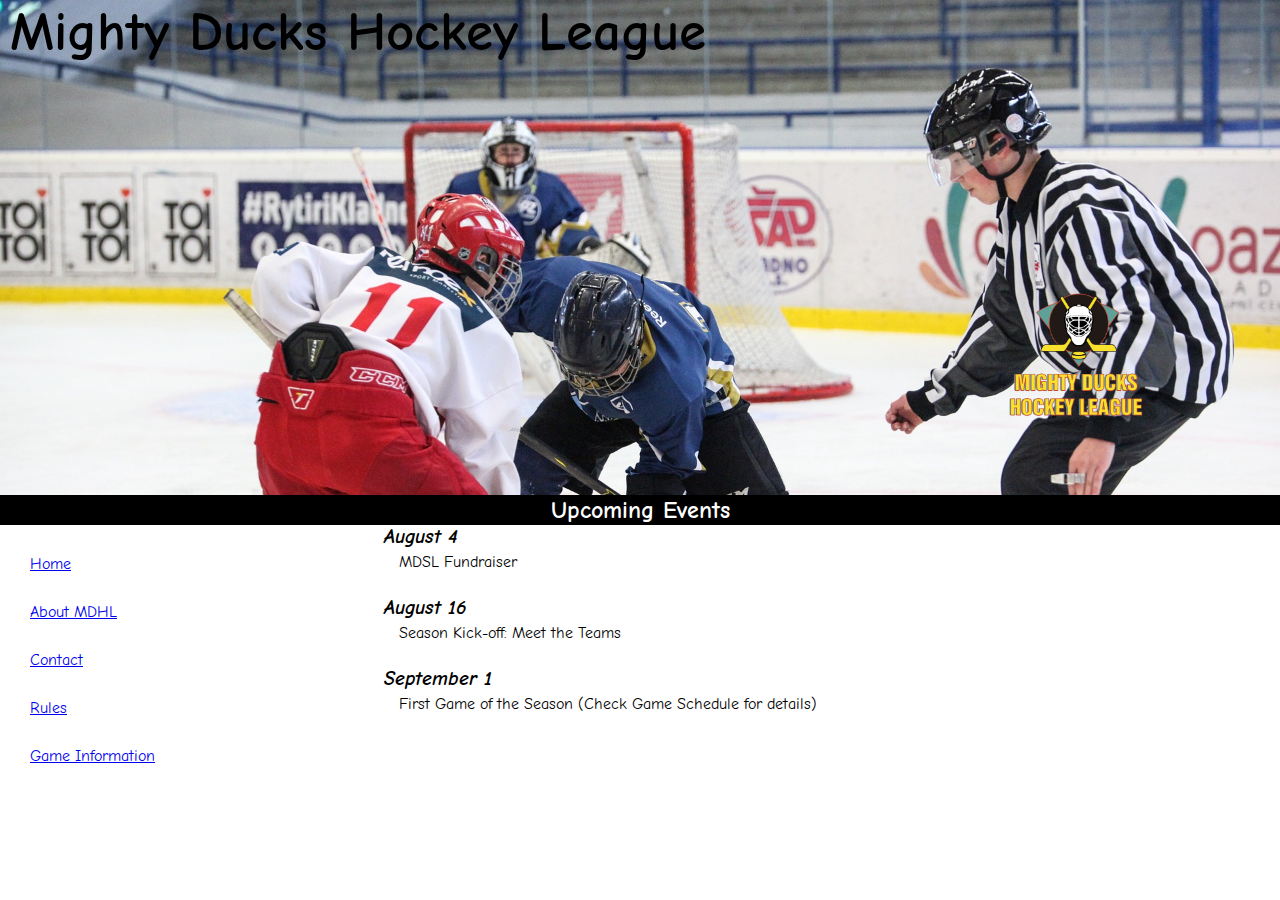
<file: index.html>
<!DOCTYPE html>
<html lang="en">

<head>
    <meta charset="UTF-8">
    <meta http-equiv="X-UA-Compatible" content="IE=edge">
    <meta name="viewport" content="width=device-width, initial-scale=1.0">
    <link rel="stylesheet" href="./styles/mdhl.css">
    <!-- google font -->
    <link rel="preconnect" href="https://fonts.googleapis.com">
    <link rel="preconnect" href="https://fonts.gstatic.com" crossorigin>
    <link href="https://fonts.googleapis.com/css2?family=Comic+Neue:wght@300&display=swap" rel="stylesheet">
    <title>Home</title>
</head>

<body>
    <header>
        <div class="titulo-imagen">
            <h1 class="titulo">Mighty Ducks Hockey League</h1>
            <div class="container-image"></div>
        </div>
        <h2>Upcoming Events</h2>
        <div class="container-logo"> <img src="./assets/logo.png" alt="logo de liga"></div>

    </header>
    <main>
        <div class="main">
            <div class="boton">
                <nav class="navegador">
                    <ul>
                        <li class="element-nav home"><a href="index.html">Home</a></li>
                        <li class="element-nav"><a href="./pages/about.html">About MDHL</a></li>
                        <li class="element-nav"><a href="./pages/contact.html">Contact</a></li>
                        <li class="element-nav"><a href="./pages/rules.html" target="_blank">Rules</a></li>
                        <li class="element-nav"><a href="./pages/game_info.html" target="_blank">Game Information</a></li>

                    </ul>
                </nav>
            </div>
            <div class="text">
                <h4>August 4</h4>
                <p class="detail">MDSL Fundraiser</p>
                <h4>August 16</h4>
                <p class="detail">Season Kick-off: Meet the Teams</p>
                <h4>September 1</h4>
                <p class="detail">First Game of the Season (Check Game Schedule for details)</p>
            </div>
        </div>
    </main>
</body>

</html>
</file>
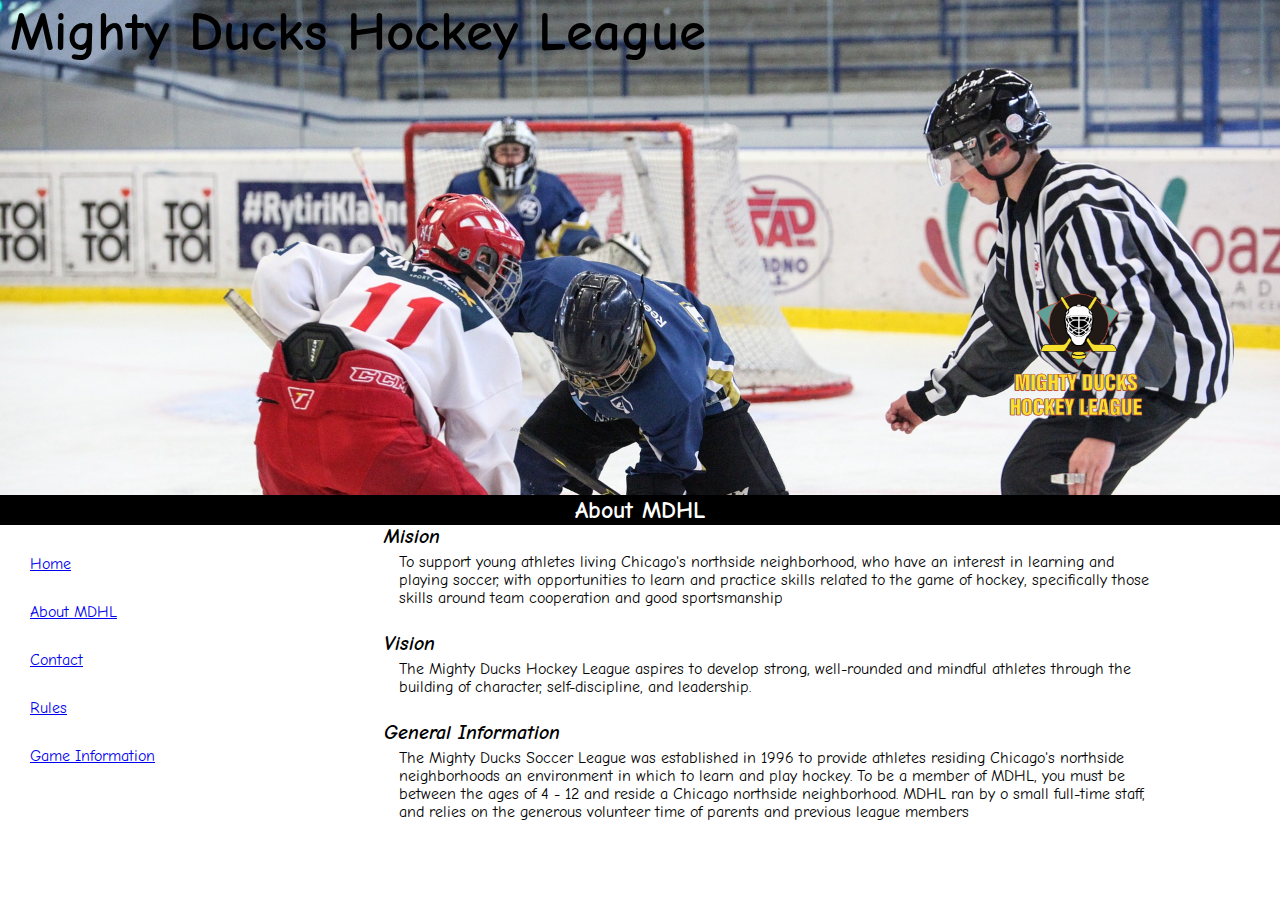
<file: pages/about.html>
<!DOCTYPE html>
<html lang="en">

<head>
    <meta charset="UTF-8">
    <meta http-equiv="X-UA-Compatible" content="IE=edge">
    <meta name="viewport" content="width=<device-width>, initial-scale=1.0">
    <link rel="stylesheet" href="/styles/mdhl.css">
    <!-- google font -->
    <link rel="preconnect" href="https://fonts.googleapis.com">
    <link rel="preconnect" href="https://fonts.gstatic.com" crossorigin>
    <link href="https://fonts.googleapis.com/css2?family=Comic+Neue:wght@300&display=swap" rel="stylesheet">
    <title>About MDHL</title>
</head>

<body>
    <header>
        <div class="titulo-imagen">
            <h1 class="titulo">Mighty Ducks Hockey League</h1>
            <div class="container-image"></div>
        </div>
        <h2>About MDHL</h2>
        <div class="container-logo"> <img src="../assets/logo.png" alt="logo de liga"></div>

    </header>
    <main>
        <div class="main">
            <div class="boton">
                <nav class="navegador">
                    <ul>
                        <li class="element-nav home"><a href="../index.html">Home</a></li>
                        <li class="element-nav"><a href="/pages/about.html">About MDHL</a></li>
                        <li class="element-nav"><a href="/pages/contact.html">Contact</a></li>
                        <li class="element-nav"><a href="../pages/rules.html" target="_blank">Rules</a></li>
                        <li class="element-nav"><a href="../pages/game_info.html" target="_blank">Game Information</a></li>
                    </ul>
                </nav>
            </div>
            <div class="text">
                <h4>Mision</h4>
                <p class="detail">To support young athletes living Chicago's northside neighborhood, who have an interest in
                    learning and playing soccer, with opportunities to learn and practice skills related to the game of
                    hockey, specifically those skills around team cooperation and good sportsmanship</p>
                <h4>Vision</h4>
                <p class="detail">The Mighty Ducks Hockey League aspires to develop strong, well-rounded and mindful athletes
                    through the building of character, self-discipline, and leadership.</p>
                <h4>General Information</h4>
                <p class="detail"> The Mighty Ducks Soccer League was established in 1996 to provide athletes residing
                    Chicago's northside neighborhoods an environment in which to learn and play hockey. To be a
                    member of MDHL, you must be between the ages of 4 - 12 and reside a Chicago northside
                    neighborhood. MDHL ran by o small full-time staff, and relies on the generous volunteer time of
                    parents and previous league members</p>
            </div>

        </div>
    </main>
</body>

</html>
</file>
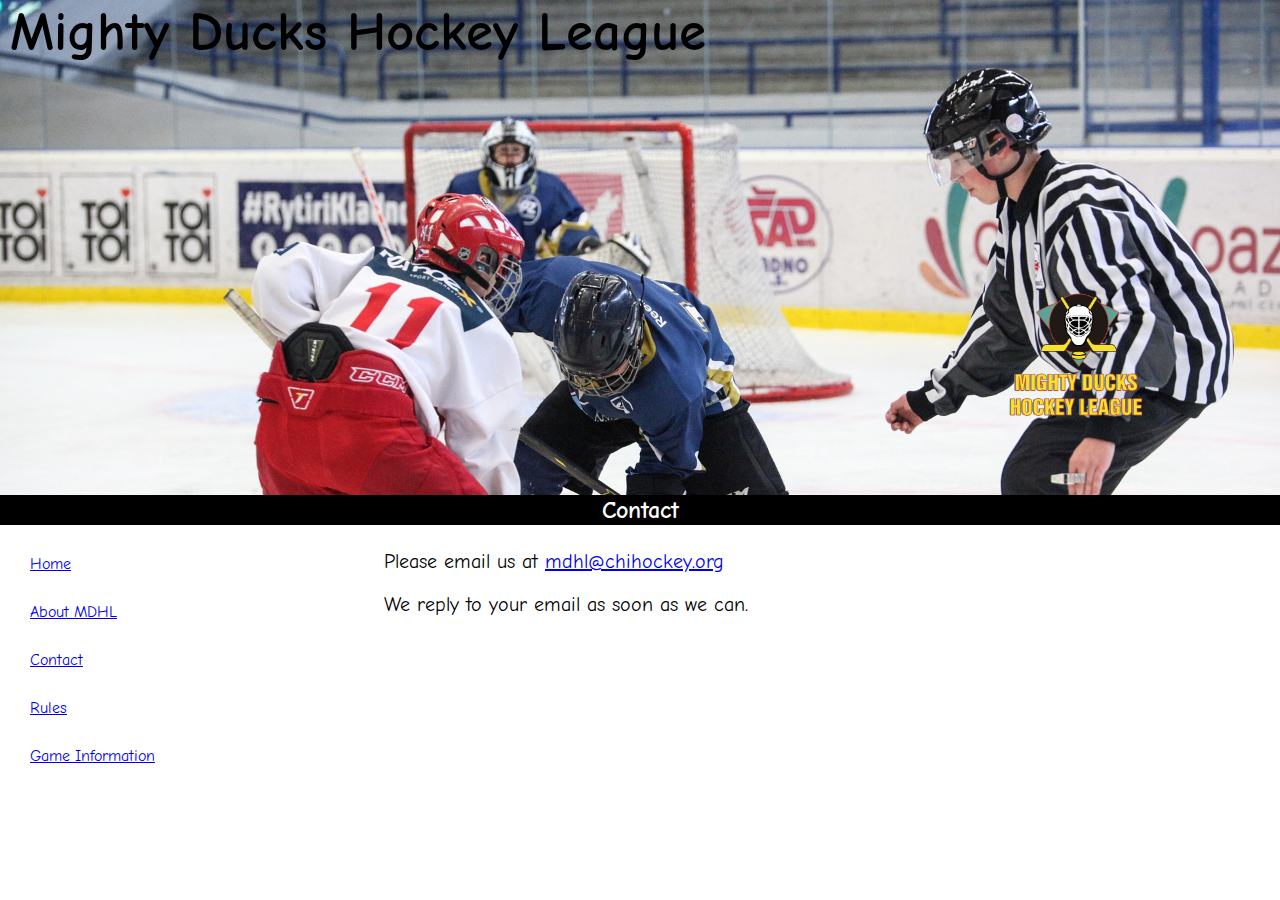
<file: pages/contact.html>
<!DOCTYPE html>
<html lang="en">

<head>
    <meta charset="UTF-8">
    <meta http-equiv="X-UA-Compatible" content="IE=edge">
    <meta name="viewport" content="width=device-width, initial-scale=1.0">
    <link rel="stylesheet" href="../styles/mdhl.css">
    <!-- google font -->
    <link rel="preconnect" href="https://fonts.googleapis.com">
    <link rel="preconnect" href="https://fonts.gstatic.com" crossorigin>
    <link href="https://fonts.googleapis.com/css2?family=Comic+Neue:wght@300&display=swap" rel="stylesheet">
    <title>Contact</title>
</head>

<body>
    <header>
        <div class="titulo-imagen">
            <h1 class="titulo">Mighty Ducks Hockey League</h1>
            <div class="container-image"> </div>
        </div>
        <h2>Contact</h2>
        <div class="container-logo"> <img src="../assets/logo.png" alt="logo de liga"></div>

    </header>
    <main>
        <div class="main">
            <div class="boton">
                <nav class="navegador">
                    <ul>
                        <li class="element-nav home"><a href="../index.html">Home</a></li>
                        <li class="element-nav"><a href="/pages/about.html">About MDHL</a></li>
                        <li class="element-nav"><a href="/pages/contact.html">Contact</a></li>
                        <li class="element-nav"><a href="../pages/rules.html" target="_blank">Rules</a></li>
                        <li class="element-nav"><a href="../pages/game_info.html" target="_blank">Game Information</a></li>
                    </ul>
                </nav>
            </div>
            <div class="contacto">
                <p class="email">Please email us at <a href="#">mdhl@chihockey.org</a></p>
                <p> We reply to your email as soon as we can.</p>
            </div>
        </div>
    </main>
</body>

</html>
</file>
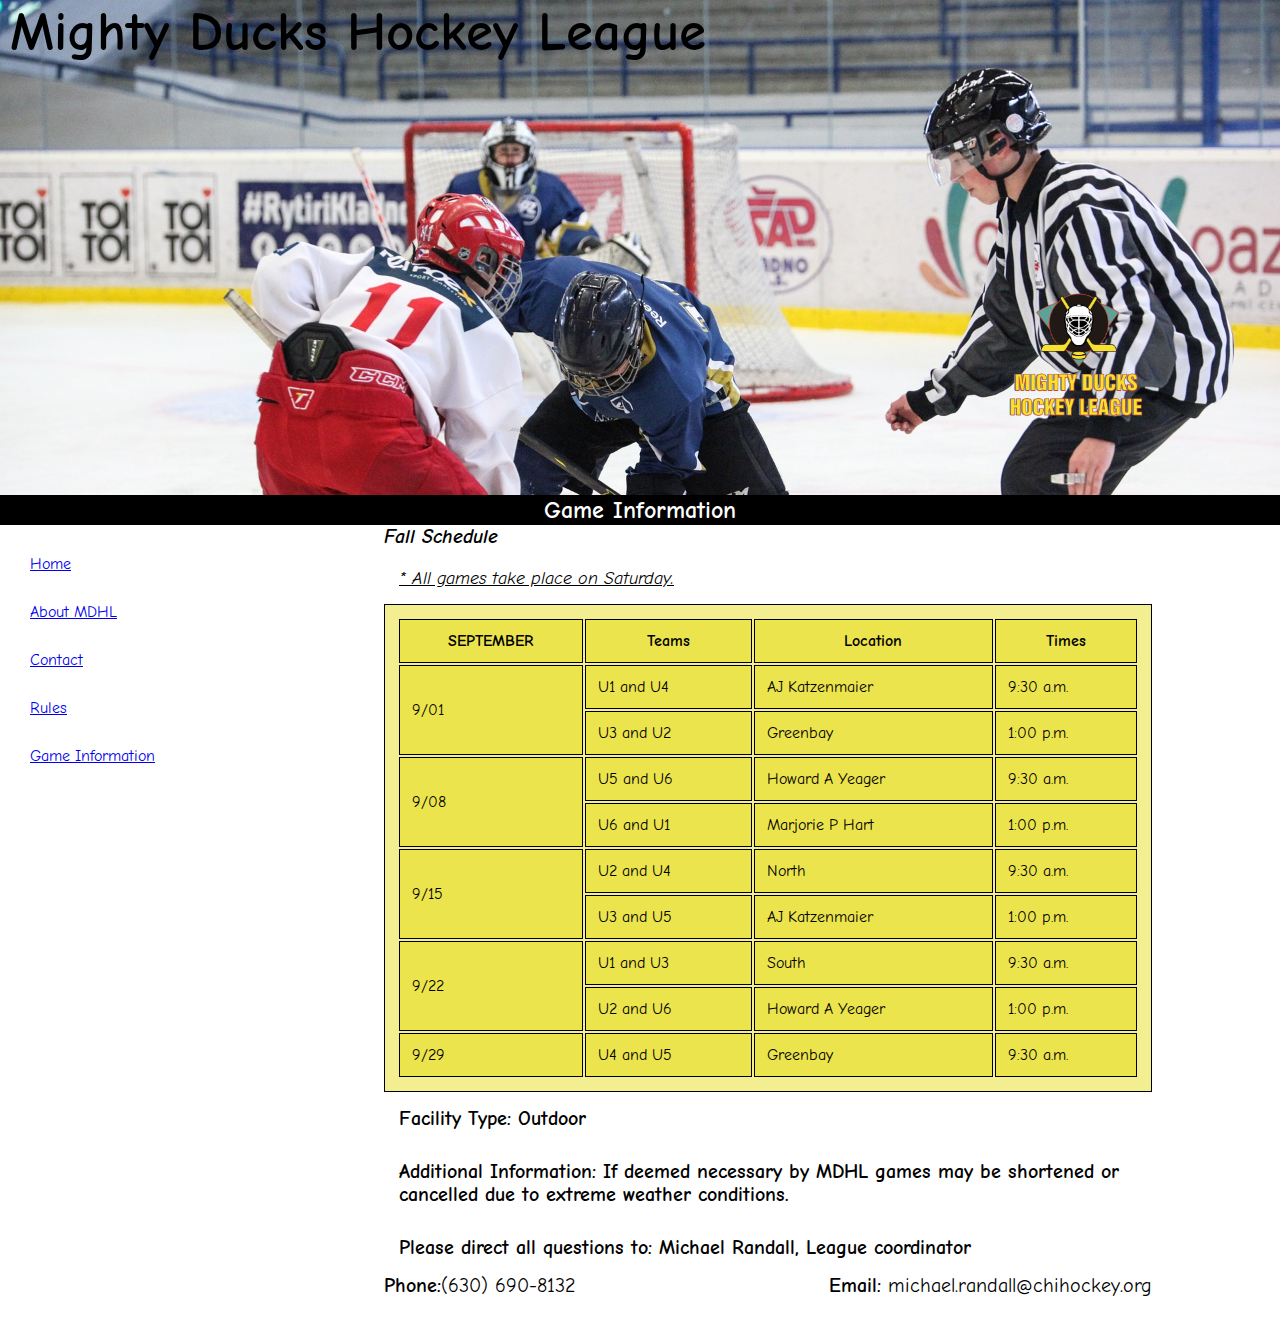
<file: pages/game_info.html>
<!DOCTYPE html>
<html lang="en">

<head>
    <meta charset="UTF-8">
    <meta http-equiv="X-UA-Compatible" content="IE=edge">
    <meta name="viewport" content="width=device-width, initial-scale=1.0">
    <link rel="stylesheet" href="../styles/mdhl.css">
    <!-- google font -->
    <link rel="preconnect" href="https://fonts.googleapis.com">
    <link rel="preconnect" href="https://fonts.gstatic.com" crossorigin>
    <link href="https://fonts.googleapis.com/css2?family=Comic+Neue:wght@300&display=swap" rel="stylesheet">
    <title>Game Information</title>
</head>

<body>
    <header>
        <div class="titulo-imagen">
            <h1 class="titulo">Mighty Ducks Hockey League</h1>
            <div class="container-image"></div>
        </div>
        <h2>Game Information</h2>
        <div class="container-logo"> <img src="../assets/logo.png" alt="logo de liga"></div>

    </header>
    <main>
        <div class="main">
            <div class="boton">
                <nav class="navegador">
                    <ul>
                        <li class="element-nav home"><a href="../index.html">Home</a></li>
                        <li class="element-nav"><a href="./about.html">About MDHL</a></li>
                        <li class="element-nav"><a href="./contact.html">Contact</a></li>
                        <li class="element-nav"><a href="../pages/rules.html">Rules</a></li>
                        <li class="element-nav"><a href="../pages/game_info.html">Game Information</a></li>
                    </ul>
                </nav>
            </div>
            <div class="text">
                <h3>Fall Schedule</h3>
                <p class="p">* All games take place on Saturday.</p>
                <table>
                    <thead>
                        <tr>
                            <th>SEPTEMBER</th>
                            <th>Teams</th>
                            <th>Location</th>
                            <th>Times</th>
                        </tr>
                    </thead>
                    <tbody>
                        <tr>
                            <td rowspan="2">9/01</td>
                            <td>U1 and U4</td>
                            <td>AJ Katzenmaier</td>
                            <td>9:30 a.m.</td>
                        </tr>
                        <tr>
                            <td>U3 and U2</td>
                            <td>Greenbay</td>
                            <td>1:00 p.m.</td>
                        </tr>
                        <tr>
                            <td rowspan="2">9/08</td>
                            <td>U5 and U6</td>
                            <td>Howard A Yeager</td>
                            <td>9:30 a.m.</td>
                        </tr>
                        <tr>
                            <td>U6 and U1</td>
                            <td>Marjorie P Hart</td>
                            <td>1:00 p.m.</td>
                        </tr>
                        <tr>
                            <td rowspan="2">9/15</td>
                            <td>U2 and U4</td>
                            <td>North</td>
                            <td>9:30 a.m.</td>
                        </tr>
                        <tr>
                            <td>U3 and U5</td>
                            <td>AJ Katzenmaier</td>
                            <td>1:00 p.m.</td>
                        </tr>
                        <tr>
                            <td rowspan="2">9/22</td>
                            <td>U1 and U3</td>
                            <td>South</td>
                            <td>9:30 a.m.</td>
                        </tr>
                        <tr>
                            <td>U2 and U6</td>
                            <td>Howard A Yeager</td>
                            <td>1:00 p.m.</td>
                        </tr>
                        <tr>
                            <td>9/29</td>
                            <td>U4 and U5</td>
                            <td>Greenbay</td>
                            <td>9:30 a.m.</td>
                        </tr>
                    </tbody>
                </table>

                <h5 class="extra">Facility Type: Outdoor</h5>
                <h5 class="extra">Additional Information: If deemed necessary by MDHL games may be shortened or
                    cancelled due to
                    extreme weather conditions.</h5>
                <h5 class="extra">Please direct all questions to: Michael Randall, League coordinator</h5>
                <div class="contact">
                    <p><b> Phone:</b>(630) 690-8132</p>
                    <p><b> Email:</b> michael.randall@chihockey.org</p>
                </div>



            </div>
        </div>
    </main>
</body>

</html>
</file>
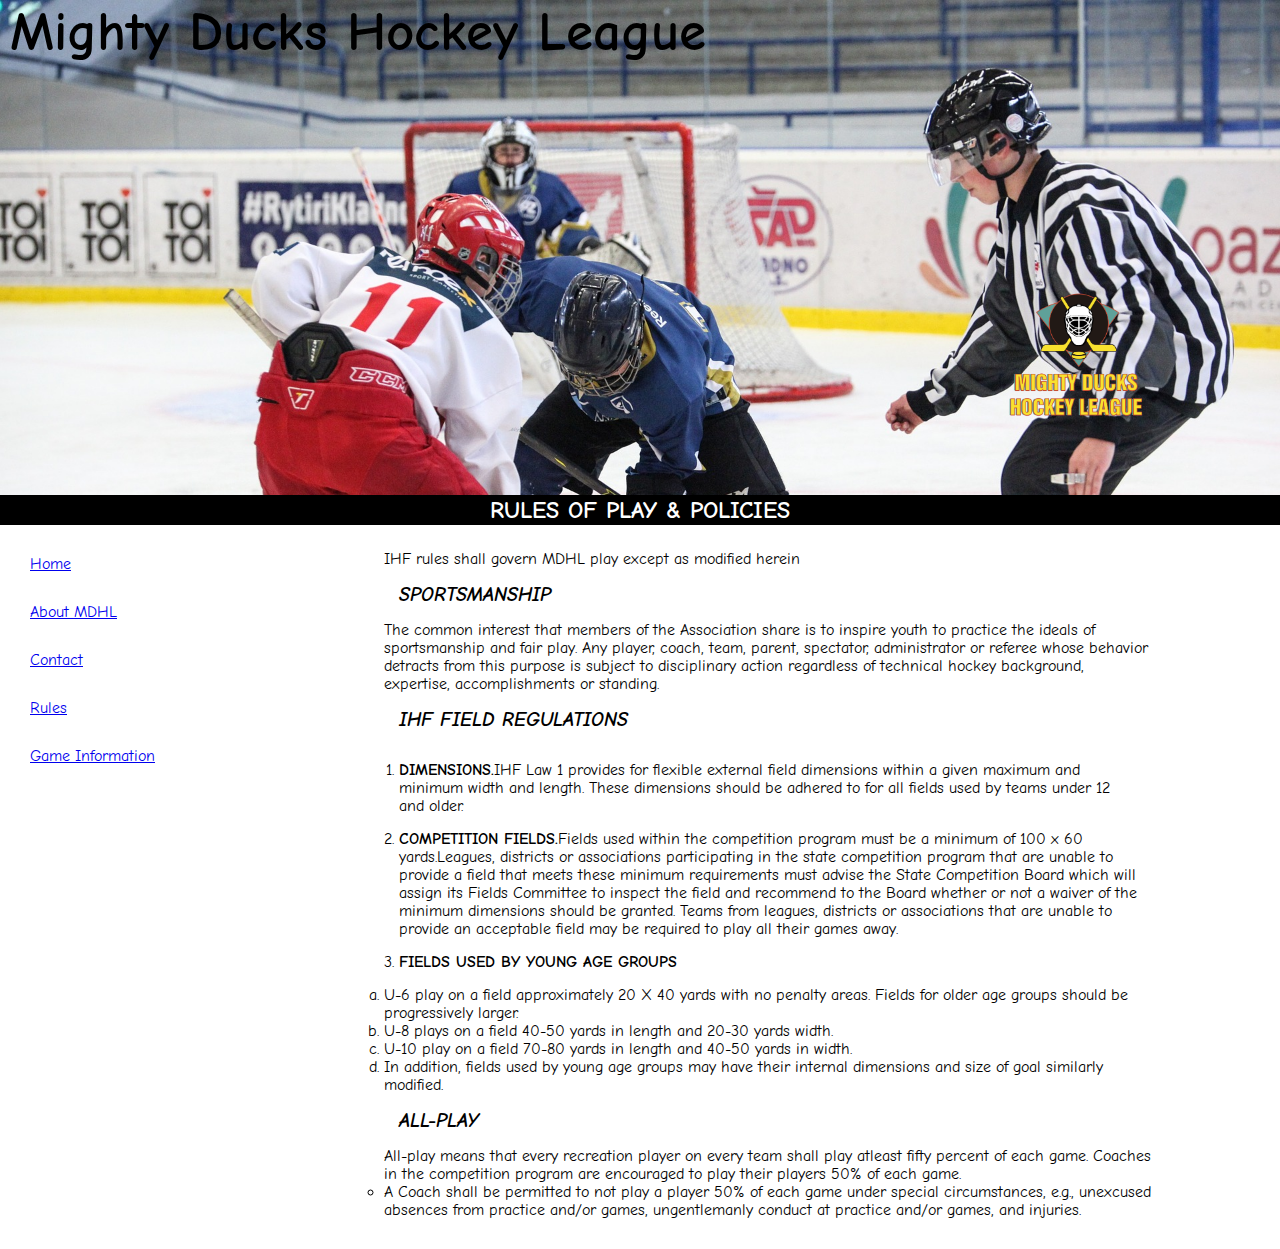
<file: pages/rules.html>
<!DOCTYPE html>
<html lang="en">

<head>
    <meta charset="UTF-8">
    <meta http-equiv="X-UA-Compatible" content="IE=edge">
    <meta name="viewport" content="width=device-width, initial-scale=1.0">
    <link rel="stylesheet" href="../styles/mdhl.css">
    <!-- google font -->
    <link rel="preconnect" href="https://fonts.googleapis.com">
    <link rel="preconnect" href="https://fonts.gstatic.com" crossorigin>
    <link href="https://fonts.googleapis.com/css2?family=Comic+Neue:wght@300&display=swap" rel="stylesheet">
    <title>Rules Y Policies</title>
</head>

<body>
    <header>
        <div class="titulo-imagen">
            <h1 class="titulo">Mighty Ducks Hockey League</h1>
            <div class="container-image"></div>
        </div>
        <h2>RULES OF PLAY & POLICIES</h2>
        <div class="container-logo"> <img src="../assets/logo.png" alt="logo de liga"></div>

    </header>
    <main>
        <div class="main">
            <div class="boton">
                <nav class="navegador">
                    <ul>
                        <li class="element-nav home"><a href="../index.html">Home</a></li>
                        <li class="element-nav"><a href="./about.html">About MDHL</a></li>
                        <li class="element-nav"><a href="./contact.html">Contact</a></li>
                        <li class="element-nav"><a href="../pages/rules.html">Rules</a></li>
                        <li class="element-nav"><a href="../pages/game_info.html">Game Information</a></li>
                    </ul>
                </nav>
            </div>
            <div class="text rules">
                <p class="parrafo">IHF rules shall govern MDHL play except as modified herein</p>
                <h3 class="sports">SPORTSMANSHIP</h3>
                <p>The common interest that members of the Association share is to inspire
                    youth to practice the ideals of sportsmanship and fair play. Any player, coach,
                    team, parent, spectator, administrator or referee whose behavior detracts from
                    this purpose is subject to disciplinary action regardless of technical hockey
                    background, expertise, accomplishments or standing.</p>
                <h3 class="regulations">IHF FIELD REGULATIONS</h3>
                <ol>
                    <li class="dimensions"><b>DIMENSIONS.</b>IHF Law 1 provides for flexible external field dimensions within
                        a given maximum and minimum width and length. These dimensions should be
                        adhered to for all fields used by teams under 12 and older.</li>
                    <li class="competition"><b>COMPETITION FIELDS.</b>Fields used within the competition program must be
                        a minimum of 100 x 60 yards.Leagues, districts or associations participating in
                        the state competition program that are unable to provide a field that meets these
                        minimum requirements must advise the State Competition Board which will
                        assign its Fields Committee to inspect the field and recommend to the Board
                        whether or not a waiver of the minimum dimensions should be granted. Teams
                        from leagues, districts or associations that are unable to provide an acceptable
                        field may be required to play all their games away.</li>
                    <li class="fields"><b>FIELDS USED BY YOUNG AGE GROUPS</b></li>
                    <ol class="letras">
                        <li> U-6 play on a field approximately 20 X 40 yards with no penalty areas. Fields
                            for older age groups should be progressively larger.</li>
                        <li> U-8 plays on a field 40-50 yards in length and 20-30 yards width.</li>
                        <li> U-10 play on a field 70-80 yards in length and 40-50 yards in width.</li>
                        <li>In addition, fields used by young age groups may have their internal
                            dimensions and size of goal similarly modified.</li>
                    </ol>
                </ol>
                <h3 class="allplay">ALL-PLAY</h3>
                <p>All-play means that every recreation player on every team shall play atleast
                    fifty percent of each game. Coaches in the competition program are encouraged
                    to play their players 50% of each game. </p>
                <ul>
                    <li class="circulo">A Coach shall be permitted to not play a player 50% of each game
                        under special circumstances, e.g., unexcused absences from practice
                        and/or games, ungentlemanly conduct at practice and/or games, and
                        injuries.</li>
                    </ul>



            </div>
        </div>
    </main>
</body>

</html>
</file>
<file: styles/mdhl.css>
*:not(dd) {
    box-sizing: border-box;
    margin: 0;
    padding: 0;
}

body {
    max-width: 100vw;
    min-height: 100vh;
    font-family: 'Comic Neue', cursive;
}

.titulo {
    font-size: 55px;
    position: absolute;
    margin-left: 10px;

}

.container-image {
    width: 100%;
    height: 55vh;
    background-image: url("../assets/design-uno.jpg");
    background-repeat: no-repeat;
    background-size: cover;
}

.flex-container {
    display: flex;
    justify-content: end;
}

.container-logo {
    width: 12%;
    position: absolute;
    left: 1000px;
    top: 275px;
    /* border: 2px solid black; */
}

.container-logo img {
    width: 100%;
}

.main {
    display: flex;
}

.boton {
    width: 30%;
    display: flex;
}


/* .navegador{
    height: 100px;
    line-height: 25px;
    border: 1px solid black;
} */

.element-nav {
    height: 100%;
    margin: 30px;
    list-style: none;
}

.element-nav .home {
    text-decoration: none;
}

h2 {
    color: white;
    background-color: black;
    text-align: center;
    border: 1px solid black;
}

.text {
    display: flex;
    flex-direction: column;
}
.parrafo{
    margin-top: 25px;

}

.contacto {
    margin-top: 25px;
    font-size: 20px;
    margin-bottom: 30px;
}

.email {
    padding-bottom: 20px;
}

h4, h3 {
    font-size: 20px;
    font-style: italic;
    margin-bottom: 5px;
}

.detail {
    margin-left: 15px;
    margin-bottom: 25px;
}

.text, .rules{
    width: 60%;
}

.sports{
    margin: 15px;
}

.regulations{
    margin: 15px;
}

.dimensions{
    margin: 15px;
}

.competition{
    margin: 15px;
}

.fields{
    margin: 15px;
}

.letras{
    list-style-type: lower-latin;
}

.allplay{
    margin: 15px;
}

.circulo{
    list-style-type: circle;
    margin-bottom: 30px;
}
.p{
    margin: 15px;
    text-decoration: underline;
    font-size: 18px;
    font-style: italic;
}

table, tr, th, td{
    border: solid 1px black;
    padding: 12px;
    background-color: rgba(235, 226, 62, 0.575);
}

.extra{
    font-size: 20px;
    margin: 15px;
}

.contact{
    display: flex;
    justify-content: space-between;
    font-size: 20px;
    margin-bottom: 30px;
}
</file>
